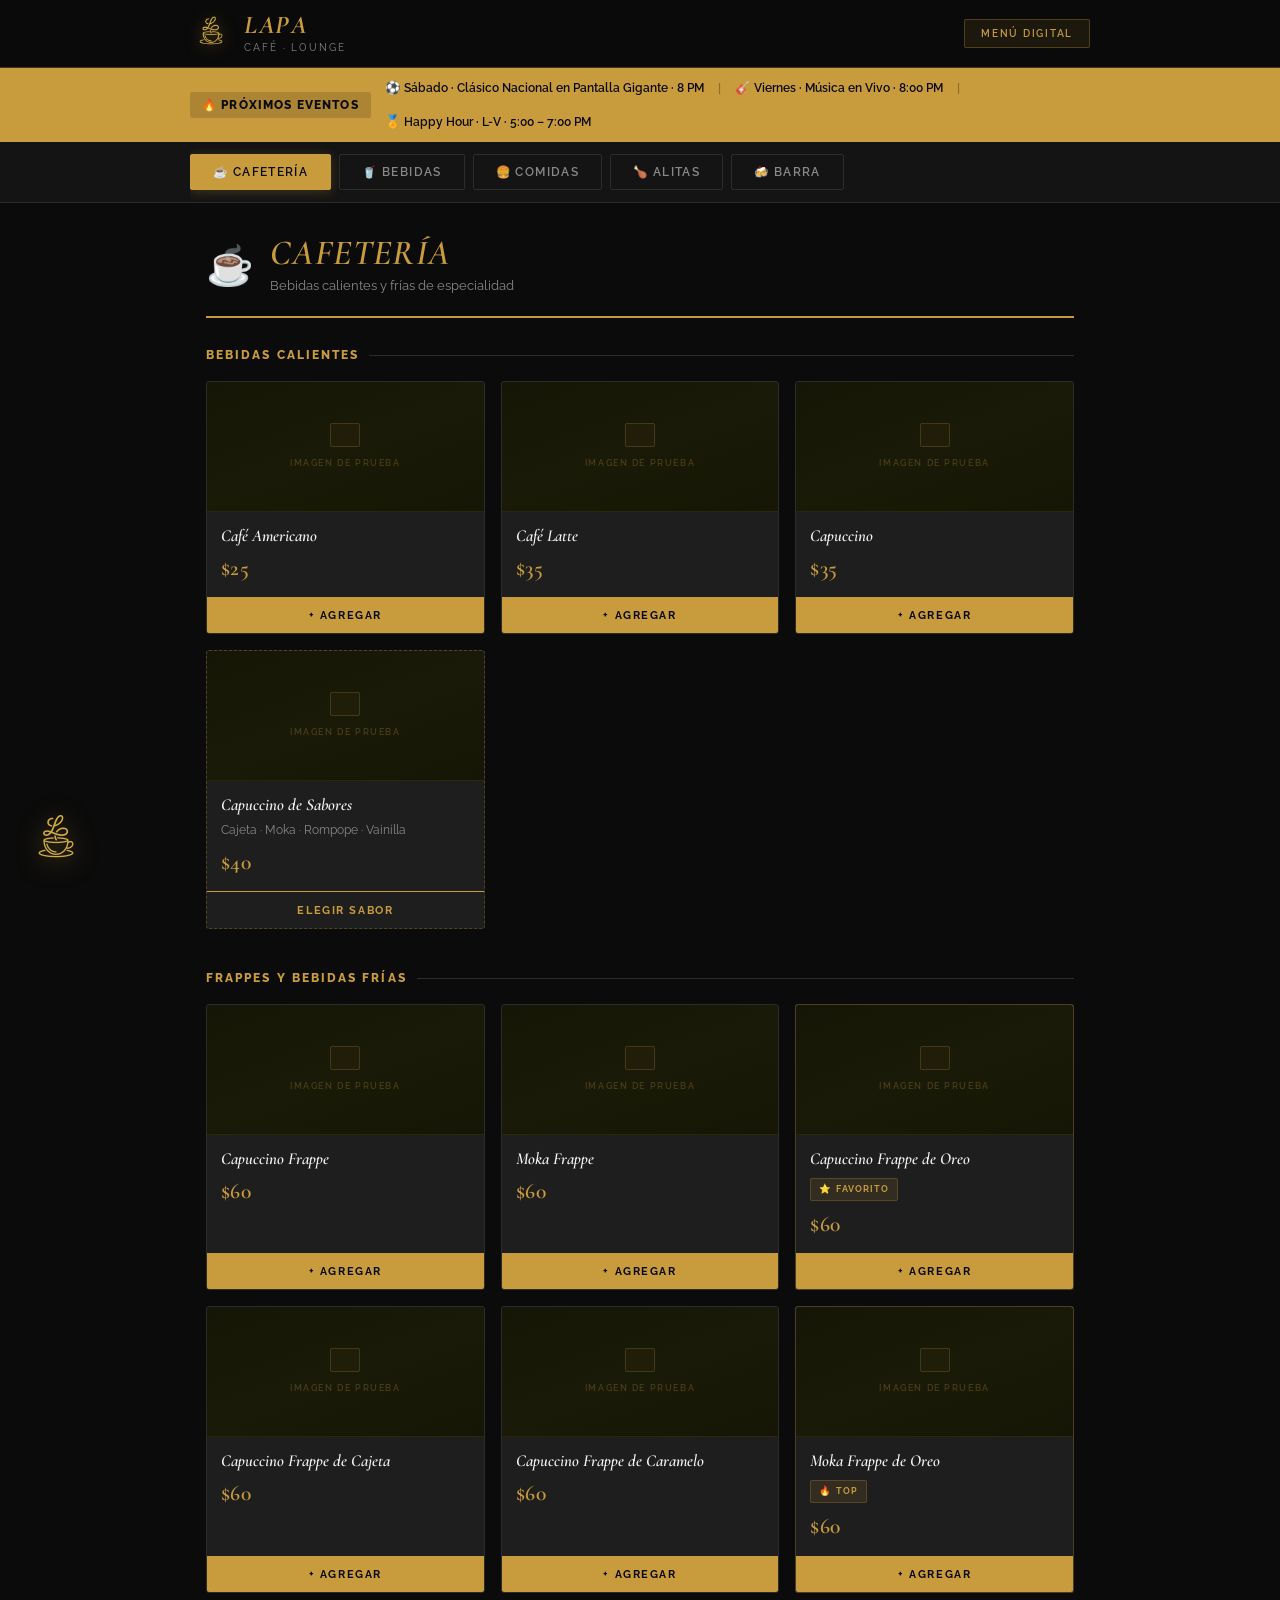
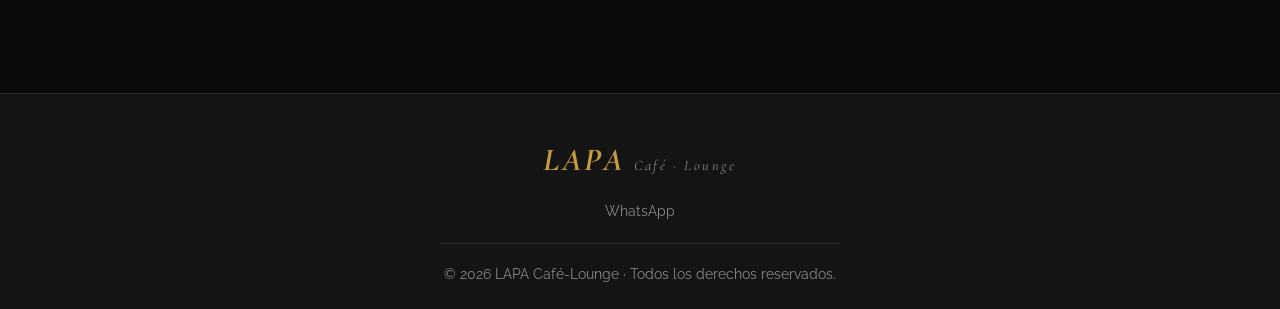
<file: menu.html>
<!DOCTYPE html>
<html lang="es">
<head>
  <meta charset="UTF-8" />
  <meta name="viewport" content="width=device-width, initial-scale=1.0" />
  <title>Menú — LAPA Café-Lounge</title>
  <link rel="stylesheet" href="styles.css" />
  <link rel="stylesheet" href="menu.css" />
</head>
<body>

  <!-- ═══════════════════════════════ HEADER MENÚ ═══ -->
  <header class="menu-header">
    <div class="menu-header-inner">
      <div class="menu-logo">
        <img src="icono-flotante.png" alt="LAPA icon" class="menu-header-icon" />
        <div>
          <span class="mh-brand">LAPA</span>
          <span class="mh-sub">Café · Lounge</span>
        </div>
      </div>
      <div class="menu-header-badge">Menú Digital</div>
    </div>
  </header>

  <!-- ═══════════════════════════════ BANNER EVENTOS ═══ -->
  <div class="menu-eventos-bar">
    <div class="meb-inner">
      <span class="meb-tag">🔥 PRÓXIMOS EVENTOS</span>
      <div class="meb-scroll">
        <span>⚽ Sábado · Clásico Nacional en Pantalla Gigante · 8 PM</span>
        <span class="sep">|</span>
        <span>🎸 Viernes · Música en Vivo · 8:00 PM</span>
        <span class="sep">|</span>
        <span>🏅 Happy Hour · L-V · 5:00 – 7:00 PM</span>
      </div>
    </div>
  </div>

  <!-- ═══════════════════════════════ CATEGORÍAS (pills) ═══ -->
  <div class="cat-bar" id="catBar">
    <div class="cat-inner">
      <button class="cat-pill active" data-cat="cafeteria">☕ Cafetería</button>
      <button class="cat-pill" data-cat="bebidas">🥤 Bebidas</button>
      <button class="cat-pill" data-cat="food">🍔 Comidas</button>
      <button class="cat-pill" data-cat="wings">🍗 Alitas</button>
      <button class="cat-pill" data-cat="bar">🍻 Barra</button>
    </div>
  </div>

  <!-- ═══════════════════════════════ MENÚ PRINCIPAL ═══ -->
  <main class="menu-main">

    <!-- ─────────────────────────── ☕ CAFETERÍA ─────── -->
    <section class="menu-section" data-cat="cafeteria" id="sec-cafeteria">
      <div class="menu-section-header">
        <span class="msh-icon">☕</span>
        <div>
          <h2 class="msh-title">CAFETERÍA</h2>
          <p class="msh-sub">Bebidas calientes y frías de especialidad</p>
        </div>
      </div>

      <h3 class="subsection-title">BEBIDAS CALIENTES</h3>
      <div class="products-grid">
        <div class="product-card" data-cat="cafeteria">
          <div class="pc-icon">☕</div>
          <div class="pc-body">
            <div class="pc-name">Café Americano</div>
            <div class="pc-price">$25</div>
          </div>
          <button class="btn-add" onclick="addToCart('cafe-americano','Café Americano',25)">+ Agregar</button>
        </div>
        <div class="product-card" data-cat="cafeteria">
          <div class="pc-icon">☕</div>
          <div class="pc-body">
            <div class="pc-name">Café Latte</div>
            <div class="pc-price">$35</div>
          </div>
          <button class="btn-add" onclick="addToCart('latte','Café Latte',35)">+ Agregar</button>
        </div>
        <div class="product-card" data-cat="cafeteria">
          <div class="pc-icon">☕</div>
          <div class="pc-body">
            <div class="pc-name">Capuccino</div>
            <div class="pc-price">$35</div>
          </div>
          <button class="btn-add" onclick="addToCart('capuccino','Capuccino',35)">+ Agregar</button>
        </div>
        <div class="product-card product-card--variant" data-cat="cafeteria">
          <div class="pc-icon">☕</div>
          <div class="pc-body">
            <div class="pc-name">Capuccino de Sabores</div>
            <div class="pc-desc">Cajeta · Moka · Rompope · Vainilla</div>
            <div class="pc-price">$40</div>
          </div>
          <button class="btn-add btn-variant" onclick="openVariantModal('cap-sabor','Capuccino de Sabores',40,['Cajeta','Moka','Rompope','Vainilla'])">Elegir sabor</button>
        </div>
      </div>

      <h3 class="subsection-title" style="margin-top:40px">FRAPPES Y BEBIDAS FRÍAS</h3>
      <div class="products-grid">
        <div class="product-card" data-cat="cafeteria">
          <div class="pc-icon">🧋</div>
          <div class="pc-body">
            <div class="pc-name">Capuccino Frappe</div>
            <div class="pc-price">$60</div>
          </div>
          <button class="btn-add" onclick="addToCart('cap-frappe','Capuccino Frappe',60)">+ Agregar</button>
        </div>
        <div class="product-card" data-cat="cafeteria">
          <div class="pc-icon">🧋</div>
          <div class="pc-body">
            <div class="pc-name">Moka Frappe</div>
            <div class="pc-price">$60</div>
          </div>
          <button class="btn-add" onclick="addToCart('moka-f','Moka Frappe',60)">+ Agregar</button>
        </div>
        <div class="product-card product-card--hot" data-cat="cafeteria">
          <div class="pc-icon">🧋</div>
          <div class="pc-body">
            <div class="pc-name">Capuccino Frappe de Oreo</div>
            <div class="pc-badge">⭐ Favorito</div>
            <div class="pc-price">$60</div>
          </div>
          <button class="btn-add" onclick="addToCart('cap-oreo','Capuccino Frappe de Oreo',60)">+ Agregar</button>
        </div>
        <div class="product-card" data-cat="cafeteria">
          <div class="pc-icon">🧋</div>
          <div class="pc-body">
            <div class="pc-name">Capuccino Frappe de Cajeta</div>
            <div class="pc-price">$60</div>
          </div>
          <button class="btn-add" onclick="addToCart('cap-cajeta','Capuccino Frappe de Cajeta',60)">+ Agregar</button>
        </div>
        <div class="product-card" data-cat="cafeteria">
          <div class="pc-icon">🧋</div>
          <div class="pc-body">
            <div class="pc-name">Capuccino Frappe de Caramelo</div>
            <div class="pc-price">$60</div>
          </div>
          <button class="btn-add" onclick="addToCart('cap-caramelo','Capuccino Frappe de Caramelo',60)">+ Agregar</button>
        </div>
        <div class="product-card product-card--hot" data-cat="cafeteria">
          <div class="pc-icon">🧋</div>
          <div class="pc-body">
            <div class="pc-name">Moka Frappe de Oreo</div>
            <div class="pc-badge">🔥 Top</div>
            <div class="pc-price">$60</div>
          </div>
          <button class="btn-add" onclick="addToCart('moka-oreo','Moka Frappe de Oreo',60)">+ Agregar</button>
        </div>
      </div>
    </section>

    <!-- ─────────────────────────── 🥤 BEBIDAS ─────── -->
    <section class="menu-section hidden" data-cat="bebidas" id="sec-bebidas">
      <div class="menu-section-header">
        <span class="msh-icon">🥤</span>
        <div>
          <h2 class="msh-title">BEBIDAS</h2>
          <p class="msh-sub">Cocteles sin alcohol, malteadas, licuados y más</p>
        </div>
      </div>

      <h3 class="subsection-title">COCTELES SIN ALCOHOL</h3>
      <div class="products-grid">
        <div class="product-card" data-cat="bebidas">
          <div class="pc-icon">🥭</div>
          <div class="pc-body">
            <div class="pc-name">Frullati de Mango</div>
            <div class="pc-price">$60</div>
          </div>
          <button class="btn-add" onclick="addToCart('frullati-mango','Frullati de Mango',60)">+ Agregar</button>
        </div>
        <div class="product-card" data-cat="bebidas">
          <div class="pc-icon">🥭</div>
          <div class="pc-body">
            <div class="pc-name">Frullati de Mango con Chamoy</div>
            <div class="pc-price">$60</div>
          </div>
          <button class="btn-add" onclick="addToCart('frullati-mango-ch','Frullati de Mango con Chamoy',60)">+ Agregar</button>
        </div>
        <div class="product-card" data-cat="bebidas">
          <div class="pc-icon">🍓</div>
          <div class="pc-body">
            <div class="pc-name">Frullati de Fresa</div>
            <div class="pc-price">$60</div>
          </div>
          <button class="btn-add" onclick="addToCart('frullati-fresa','Frullati de Fresa',60)">+ Agregar</button>
        </div>
        <div class="product-card" data-cat="bebidas">
          <div class="pc-icon">🍓</div>
          <div class="pc-body">
            <div class="pc-name">Frullati de Fresa con Chamoy</div>
            <div class="pc-price">$60</div>
          </div>
          <button class="btn-add" onclick="addToCart('frullati-fresa-ch','Frullati de Fresa con Chamoy',60)">+ Agregar</button>
        </div>
        <div class="product-card" data-cat="bebidas">
          <div class="pc-icon">🍓</div>
          <div class="pc-body">
            <div class="pc-name">Smoothie de Fresa</div>
            <div class="pc-price">$60</div>
          </div>
          <button class="btn-add" onclick="addToCart('smoothie-fresa','Smoothie de Fresa',60)">+ Agregar</button>
        </div>
        <div class="product-card" data-cat="bebidas">
          <div class="pc-icon">🍍</div>
          <div class="pc-body">
            <div class="pc-name">Smoothie de Piña</div>
            <div class="pc-price">$60</div>
          </div>
          <button class="btn-add" onclick="addToCart('smoothie-pina','Smoothie de Piña',60)">+ Agregar</button>
        </div>
        <div class="product-card" data-cat="bebidas">
          <div class="pc-icon">🍌</div>
          <div class="pc-body">
            <div class="pc-name">Smoothie de Banana</div>
            <div class="pc-price">$60</div>
          </div>
          <button class="btn-add" onclick="addToCart('smoothie-banana','Smoothie de Banana',60)">+ Agregar</button>
        </div>
        <div class="product-card" data-cat="bebidas">
          <div class="pc-icon">🥥</div>
          <div class="pc-body">
            <div class="pc-name">Virgin Piña Colada</div>
            <div class="pc-price">$60</div>
          </div>
          <button class="btn-add" onclick="addToCart('virgin-pina','Virgin Piña Colada',60)">+ Agregar</button>
        </div>
      </div>

      <h3 class="subsection-title" style="margin-top:40px">MALTEADAS</h3>
      <div class="products-grid">
        <div class="product-card" data-cat="bebidas">
          <div class="pc-icon">🍦</div>
          <div class="pc-body">
            <div class="pc-name">Malteada de Fresa</div>
            <div class="pc-price">$65</div>
          </div>
          <button class="btn-add" onclick="addToCart('malt-fresa','Malteada de Fresa',65)">+ Agregar</button>
        </div>
        <div class="product-card" data-cat="bebidas">
          <div class="pc-icon">🍦</div>
          <div class="pc-body">
            <div class="pc-name">Malteada de Oreo</div>
            <div class="pc-price">$65</div>
          </div>
          <button class="btn-add" onclick="addToCart('malt-oreo','Malteada de Oreo',65)">+ Agregar</button>
        </div>
        <div class="product-card" data-cat="bebidas">
          <div class="pc-icon">🍦</div>
          <div class="pc-body">
            <div class="pc-name">Malteada de Cajeta</div>
            <div class="pc-price">$65</div>
          </div>
          <button class="btn-add" onclick="addToCart('malt-cajeta','Malteada de Cajeta',65)">+ Agregar</button>
        </div>
        <div class="product-card" data-cat="bebidas">
          <div class="pc-icon">🍦</div>
          <div class="pc-body">
            <div class="pc-name">Malteada de Vainilla</div>
            <div class="pc-price">$65</div>
          </div>
          <button class="btn-add" onclick="addToCart('malt-vainilla','Malteada de Vainilla',65)">+ Agregar</button>
        </div>
      </div>

      <h3 class="subsection-title" style="margin-top:40px">LICUADOS</h3>
      <div class="products-grid">
        <div class="product-card" data-cat="bebidas">
          <div class="pc-icon">🥛</div>
          <div class="pc-body">
            <div class="pc-name">Licuado de Banana</div>
            <div class="pc-price">$45</div>
          </div>
          <button class="btn-add" onclick="addToCart('lic-banana','Licuado de Banana',45)">+ Agregar</button>
        </div>
        <div class="product-card" data-cat="bebidas">
          <div class="pc-icon">🥛</div>
          <div class="pc-body">
            <div class="pc-name">Licuado de Chocolate</div>
            <div class="pc-price">$45</div>
          </div>
          <button class="btn-add" onclick="addToCart('lic-choco','Licuado de Chocolate',45)">+ Agregar</button>
        </div>
        <div class="product-card" data-cat="bebidas">
          <div class="pc-icon">🥛</div>
          <div class="pc-body">
            <div class="pc-name">Licuado de Fresa</div>
            <div class="pc-price">$45</div>
          </div>
          <button class="btn-add" onclick="addToCart('lic-fresa','Licuado de Fresa',45)">+ Agregar</button>
        </div>
        <div class="product-card" data-cat="bebidas">
          <div class="pc-icon">🥛</div>
          <div class="pc-body">
            <div class="pc-name">Licuado de Piña</div>
            <div class="pc-price">$45</div>
          </div>
          <button class="btn-add" onclick="addToCart('lic-pina','Licuado de Piña',45)">+ Agregar</button>
        </div>
      </div>

      <h3 class="subsection-title" style="margin-top:40px">SODAS</h3>
      <div class="products-grid">
        <div class="product-card" data-cat="bebidas">
          <div class="pc-icon">🫧</div>
          <div class="pc-body">
            <div class="pc-name">Soda de Fresa</div>
            <div class="pc-price">$20</div>
          </div>
          <button class="btn-add" onclick="addToCart('soda-fresa','Soda de Fresa',20)">+ Agregar</button>
        </div>
        <div class="product-card" data-cat="bebidas">
          <div class="pc-icon">🫧</div>
          <div class="pc-body">
            <div class="pc-name">Soda de Cerezas</div>
            <div class="pc-price">$20</div>
          </div>
          <button class="btn-add" onclick="addToCart('soda-cerezas','Soda de Cerezas',20)">+ Agregar</button>
        </div>
      </div>

      <h3 class="subsection-title" style="margin-top:40px">AGUAS FRESCAS</h3>
      <div class="products-grid">
        <div class="product-card" data-cat="bebidas">
          <div class="pc-icon">🍊</div>
          <div class="pc-body">
            <div class="pc-name">Naranjada</div>
            <div class="pc-price">$30</div>
          </div>
          <button class="btn-add" onclick="addToCart('naranjada','Naranjada',30)">+ Agregar</button>
        </div>
        <div class="product-card" data-cat="bebidas">
          <div class="pc-icon">🍋</div>
          <div class="pc-body">
            <div class="pc-name">Limonada</div>
            <div class="pc-price">$30</div>
          </div>
          <button class="btn-add" onclick="addToCart('limonada','Limonada',30)">+ Agregar</button>
        </div>
        <div class="product-card" data-cat="bebidas">
          <div class="pc-icon">🍊</div>
          <div class="pc-body">
            <div class="pc-name">Naranjada Mineral</div>
            <div class="pc-price">$35</div>
          </div>
          <button class="btn-add" onclick="addToCart('naranjada-m','Naranjada Mineral',35)">+ Agregar</button>
        </div>
        <div class="product-card" data-cat="bebidas">
          <div class="pc-icon">🍋</div>
          <div class="pc-body">
            <div class="pc-name">Limonada Mineral</div>
            <div class="pc-price">$35</div>
          </div>
          <button class="btn-add" onclick="addToCart('limonada-m','Limonada Mineral',35)">+ Agregar</button>
        </div>
        <div class="product-card" data-cat="bebidas">
          <div class="pc-icon">🫙</div>
          <div class="pc-body">
            <div class="pc-name">Jarra Naranjada / Limonada 1 Lt.</div>
            <div class="pc-price">$60</div>
          </div>
          <button class="btn-add" onclick="addToCart('jarra-1lt','Jarra Naranjada / Limonada 1 Lt.',60)">+ Agregar</button>
        </div>
        <div class="product-card" data-cat="bebidas">
          <div class="pc-icon">🫙</div>
          <div class="pc-body">
            <div class="pc-name">Jarra Naranjada / Limonada 2 Lt.</div>
            <div class="pc-price">$80</div>
          </div>
          <button class="btn-add" onclick="addToCart('jarra-2lt','Jarra Naranjada / Limonada 2 Lt.',80)">+ Agregar</button>
        </div>
      </div>

      <h3 class="subsection-title" style="margin-top:40px">OTROS</h3>
      <div class="products-grid">
        <div class="product-card" data-cat="bebidas">
          <div class="pc-icon">🥤</div>
          <div class="pc-body">
            <div class="pc-name">Refresco</div>
            <div class="pc-price">$35</div>
          </div>
          <button class="btn-add" onclick="addToCart('refresco','Refresco',35)">+ Agregar</button>
        </div>
        <div class="product-card" data-cat="bebidas">
          <div class="pc-icon">💧</div>
          <div class="pc-body">
            <div class="pc-name">Agua Mineral</div>
            <div class="pc-price">$25</div>
          </div>
          <button class="btn-add" onclick="addToCart('agua-mineral','Agua Mineral',25)">+ Agregar</button>
        </div>
        <div class="product-card" data-cat="bebidas">
          <div class="pc-icon">💧</div>
          <div class="pc-body">
            <div class="pc-name">Agua Embotellada</div>
            <div class="pc-price">$15</div>
          </div>
          <button class="btn-add" onclick="addToCart('agua-bot','Agua Embotellada',15)">+ Agregar</button>
        </div>
      </div>
    </section>

    <!-- ─────────────────────────── 🍔 COMIDAS ─────── -->
    <section class="menu-section hidden" data-cat="food" id="sec-food">
      <div class="menu-section-header">
        <span class="msh-icon">🍔</span>
        <div>
          <h2 class="msh-title">COMIDAS</h2>
          <p class="msh-sub">Hamburguesas, cortes, sándwiches y más</p>
        </div>
      </div>

      <h3 class="subsection-title">HAMBURGUESAS</h3>
      <div class="products-grid">
        <div class="product-card" data-cat="food">
          <img class="pc-img" src="Ftos-Menu/Hamburguesa-Artesanal.png" alt="Hamburguesa Artesanal" loading="lazy" />
          <div class="pc-body">
            <div class="pc-name">Hamburguesa Artesanal</div>
            <div class="pc-desc">Quesos, vegetales, carne, tocino, jamón de pierna, cebollitas caramelizadas y papas a la francesa</div>
            <div class="pc-price">$100</div>
          </div>
          <button class="btn-add" onclick="addToCart('h-artesanal','Hamburguesa Artesanal',100)">+ Agregar</button>
        </div>
        <div class="product-card product-card--hot" data-cat="food">
          <img class="pc-img" src="Ftos-Menu/Hamburguesa-LAPA.png" alt="Hamburguesa LAPA" loading="lazy" />
          <div class="pc-body">
            <div class="pc-name">Hamburguesa LAPA</div>
            <div class="pc-badge">⭐ La más pedida</div>
            <div class="pc-desc">Quesos, vegetales, carne, tocino, jamón de pierna, pechuga de pollo, guacamole y papas a la francesa</div>
            <div class="pc-price">$110</div>
          </div>
          <button class="btn-add" onclick="addToCart('h-lapa','Hamburguesa LAPA',110)">+ Agregar</button>
        </div>
      </div>

      <h3 class="subsection-title" style="margin-top:40px">COMIDAS PRINCIPALES</h3>
      <div class="products-grid">
        <div class="product-card" data-cat="food">
          <img class="pc-img" src="Ftos-Menu/Arrachera%20Steak.png" alt="Arrachera Steak" loading="lazy" />
          <div class="pc-body">
            <div class="pc-name">Arrachera Steak</div>
            <div class="pc-desc">Tierno filete de arrachera marinada, acompañado de papas a la francesa, cebollitas, guacamole, salsa de chile de árbol y totopos</div>
            <div class="pc-price">$160</div>
          </div>
          <button class="btn-add" onclick="addToCart('arrachera-s','Arrachera Steak',160)">+ Agregar</button>
        </div>
        <div class="product-card" data-cat="food">
          <img class="pc-img" src="Ftos-Menu/Pechuga%20a%20la%20Plancha.png" alt="Pechuga a la Plancha" loading="lazy" />
          <div class="pc-body">
            <div class="pc-name">Pechuga a la Plancha</div>
            <div class="pc-desc">Rica pechuga de pollo acompañada de vegetales, guacamole y papas a la francesa</div>
            <div class="pc-price">$160</div>
          </div>
          <button class="btn-add" onclick="addToCart('pechuga-p','Pechuga a la Plancha',160)">+ Agregar</button>
        </div>
        <div class="product-card product-card--hot" data-cat="food">
          <img class="pc-img" src="Ftos-Menu/Plat%C3%B3n-LAPA.png" alt="Platón LAPA" loading="lazy" />
          <div class="pc-body">
            <div class="pc-name">Platón LAPA</div>
            <div class="pc-badge">🏆 Estrella de la casa</div>
            <div class="pc-desc">Carne de arrachera, pechuga a la plancha, chistorra, 5 piezas de alitas, guacamole, totopos y sincronizadas. Con salsa de chile de árbol</div>
            <div class="pc-price">$500</div>
          </div>
          <button class="btn-add" onclick="addToCart('platon-lapa','Platón LAPA',500)">+ Agregar</button>
        </div>
      </div>

      <h3 class="subsection-title" style="margin-top:40px">SÁNDWICHES</h3>
      <div class="products-grid">
        <div class="product-card" data-cat="food">
          <img class="pc-img" src="Ftos-Menu/Artesano.png" alt="Sándwich Artesano" loading="lazy" />
          <div class="pc-body">
            <div class="pc-name">Sándwich Artesano</div>
            <div class="pc-price">$60</div>
          </div>
          <button class="btn-add" onclick="addToCart('s-artesano','Sándwich Artesano',60)">+ Agregar</button>
        </div>
        <div class="product-card" data-cat="food">
          <img class="pc-img" src="Ftos-Menu/Club-S%C3%A1ndwich.png" alt="Club Sándwich" loading="lazy" />
          <div class="pc-body">
            <div class="pc-name">Club Sándwich</div>
            <div class="pc-desc">Acompañado de papas a la francesa</div>
            <div class="pc-price">$90</div>
          </div>
          <button class="btn-add" onclick="addToCart('s-club','Club Sándwich',90)">+ Agregar</button>
        </div>
      </div>

      <h3 class="subsection-title" style="margin-top:40px">MOLLETES</h3>
      <div class="products-grid">
        <div class="product-card" data-cat="food">
          <img class="pc-img" src="Ftos-Menu/Molletes-de-Jam%C3%B3n.png" alt="Molletes de Jamón" loading="lazy" />
          <div class="pc-body">
            <div class="pc-name">Molletes de Jamón</div>
            <div class="pc-desc">Con aderezo chimichurri, frijoles, queso gouda, jamón de pierna, tocino, aguacate y pico de gallo</div>
            <div class="pc-price">$80</div>
          </div>
          <button class="btn-add" onclick="addToCart('molletes','Molletes de Jamón',80)">+ Agregar</button>
        </div>
      </div>

      <h3 class="subsection-title" style="margin-top:40px">BAGUETTE</h3>
      <div class="products-grid">
        <div class="product-card" data-cat="food">
          <img class="pc-img" src="Ftos-Menu/Baguette-Mexicano.png" alt="Baguette Mexicano" loading="lazy" />
          <div class="pc-body">
            <div class="pc-name">Baguette Mexicano</div>
            <div class="pc-desc">Frijoles, queso gouda, queso americano y vegetales</div>
            <div class="pc-price">$95</div>
          </div>
          <button class="btn-add" onclick="addToCart('baguette','Baguette Mexicano',95)">+ Agregar</button>
        </div>
      </div>

      <h3 class="subsection-title" style="margin-top:40px">ESPECIALES</h3>
      <div class="products-grid">
        <div class="product-card" data-cat="food">
          <img class="pc-img" src="Ftos-Menu/Sincronizada%20Especial.png" alt="Sincronizada Especial" loading="lazy" />
          <div class="pc-body">
            <div class="pc-name">Sincronizada Especial</div>
            <div class="pc-desc">Tortilla de harina giga con aderezo, queso gouda, vegetales, guacamole, jamón y tocino</div>
            <div class="pc-price">$80</div>
          </div>
          <button class="btn-add" onclick="addToCart('sincro','Sincronizada Especial',80)">+ Agregar</button>
        </div>
        <div class="product-card product-card--variant" data-cat="food">
          <img class="pc-img" src="Ftos-Menu/Nachos%20%28Regular%29.png" alt="Nachos" loading="lazy" />
          <div class="pc-body">
            <div class="pc-name">Nachos</div>
            <div class="pc-desc">Totopos con frijoles refritos, queso cheddar, crema, pico de gallo y jalapeño</div>
          </div>
          <button class="btn-add btn-variant" onclick="openVariantModal('nachos','Nachos',0,[{label:'Regular',price:80},{label:'Con Pechuga de Pollo',price:90},{label:'Con Arrachera',price:100}])">Elegir</button>
        </div>
        <div class="product-card product-card--variant" data-cat="food">
          <img class="pc-img" src="Ftos-Menu/Burritos%20de%20Arrachera.png" alt="Burritos" loading="lazy" />
          <div class="pc-body">
            <div class="pc-name">Burritos</div>
            <div class="pc-desc">Tortilla de harina rellena con queso gouda, vegetales y aderezo</div>
          </div>
          <button class="btn-add btn-variant" onclick="openVariantModal('burrito','Burrito',0,[{label:'Pechuga a la Plancha',price:110},{label:'Arrachera',price:110}])">Elegir</button>
        </div>
      </div>
    </section>

    <!-- ─────────────────────────── 🍗 ALITAS ─────── -->
    <section class="menu-section hidden" data-cat="wings" id="sec-wings">
      <div class="menu-section-header">
        <span class="msh-icon">🍗</span>
        <div>
          <h2 class="msh-title">ALITAS & BONELESS</h2>
          <p class="msh-sub">Elige tu tamaño, tu salsa y tus extras</p>
        </div>
      </div>

      <div class="sauce-selector">
        <p class="sauce-label">🌶️ Elige tu salsa favorita:</p>
        <div class="sauce-grid">
          <div class="sauce-group">
            <div class="sauce-group-title">🔥 Picantes</div>
            <label class="sauce-pill"><input type="radio" name="sauce" value="Queso Habanero" checked> Queso Habanero</label>
            <label class="sauce-pill"><input type="radio" name="sauce" value="Kiwi Habanero"> Kiwi Habanero</label>
            <label class="sauce-pill"><input type="radio" name="sauce" value="Búfalo"> Búfalo</label>
            <label class="sauce-pill"><input type="radio" name="sauce" value="Mostaza Hot"> Mostaza Hot</label>
            <label class="sauce-pill"><input type="radio" name="sauce" value="Mango Habanero"> Mango Habanero</label>
            <label class="sauce-pill"><input type="radio" name="sauce" value="Explosivas"> Explosivas</label>
          </div>
          <div class="sauce-group">
            <div class="sauce-group-title">🍯 Dulces</div>
            <label class="sauce-pill"><input type="radio" name="sauce" value="BBQ"> BBQ</label>
            <label class="sauce-pill"><input type="radio" name="sauce" value="Miel Mostaza"> Miel Mostaza</label>
          </div>
        </div>
      </div>

      <div class="products-grid" style="margin-top:24px">
        <div class="product-card product-card--wings" data-cat="wings">
          <div class="pc-icon">🍗</div>
          <div class="pc-body">
            <div class="pc-name">Alitas — 5 piezas</div>
            <div class="pc-price">$110</div>
          </div>
          <button class="btn-add" onclick="addWingsToCart('wings-5','Alitas 5 pzas',110)">+ Agregar</button>
        </div>
        <div class="product-card product-card--wings product-card--hot" data-cat="wings">
          <div class="pc-icon">🍗</div>
          <div class="pc-body">
            <div class="pc-name">Alitas — 10 piezas</div>
            <div class="pc-badge">💥 Mejor valor</div>
            <div class="pc-price">$220</div>
          </div>
          <button class="btn-add" onclick="addWingsToCart('wings-10','Alitas 10 pzas',220)">+ Agregar</button>
        </div>
        <div class="product-card product-card--wings" data-cat="wings">
          <div class="pc-icon">🍗</div>
          <div class="pc-body">
            <div class="pc-name">Boneless</div>
            <div class="pc-price">$100</div>
          </div>
          <button class="btn-add" onclick="addWingsToCart('boneless','Boneless',100)">+ Agregar</button>
        </div>
      </div>

      <h3 class="subsection-title" style="margin-top:40px">PAPAS & EXTRAS</h3>
      <div class="products-grid">
        <div class="product-card" data-cat="wings">
          <div class="pc-icon">🍟</div>
          <div class="pc-body">
            <div class="pc-name">Papas a la Francesa</div>
            <div class="pc-price">$80</div>
          </div>
          <button class="btn-add" onclick="addToCart('papas-f','Papas a la Francesa',80)">+ Agregar</button>
        </div>
        <div class="product-card" data-cat="wings">
          <div class="pc-icon">🍟</div>
          <div class="pc-body">
            <div class="pc-name">Papas con Queso</div>
            <div class="pc-price">$80</div>
          </div>
          <button class="btn-add" onclick="addToCart('papas-q','Papas con Queso',80)">+ Agregar</button>
        </div>
        <div class="product-card" data-cat="wings">
          <div class="pc-icon">🍟</div>
          <div class="pc-body">
            <div class="pc-name">Papas Gajo</div>
            <div class="pc-price">$80</div>
          </div>
          <button class="btn-add" onclick="addToCart('papas-g','Papas Gajo',80)">+ Agregar</button>
        </div>
        <div class="product-card" data-cat="wings">
          <div class="pc-icon">🧀</div>
          <div class="pc-body">
            <div class="pc-name">Dedos de Queso</div>
            <div class="pc-price">$80</div>
          </div>
          <button class="btn-add" onclick="addToCart('dedos-queso','Dedos de Queso',80)">+ Agregar</button>
        </div>
      </div>
    </section>

    <!-- ─────────────────────────── 🍻 BARRA ─────── -->
    <section class="menu-section hidden" data-cat="bar" id="sec-bar">
      <div class="menu-section-header">
        <span class="msh-icon">🍻</span>
        <div>
          <h2 class="msh-title">BARRA</h2>
          <p class="msh-sub">Cocteles, cervezas y vinos</p>
        </div>
      </div>

      <h3 class="subsection-title">CÓCTELES</h3>
      <div class="products-grid">
        <div class="product-card" data-cat="bar">
          <div class="pc-icon">🍹</div>
          <div class="pc-body"><div class="pc-name">Margarita Frozen</div><div class="pc-price">$60</div></div>
          <button class="btn-add" onclick="addToCart('marg-frozen','Margarita Frozen',60)">+ Agregar</button>
        </div>
        <div class="product-card" data-cat="bar">
          <div class="pc-icon">🍓</div>
          <div class="pc-body"><div class="pc-name">Margarita de Fresa Frozen</div><div class="pc-price">$60</div></div>
          <button class="btn-add" onclick="addToCart('marg-fresa','Margarita de Fresa Frozen',60)">+ Agregar</button>
        </div>
        <div class="product-card" data-cat="bar">
          <div class="pc-icon">🍹</div>
          <div class="pc-body"><div class="pc-name">Tequila Sunrise</div><div class="pc-price">$60</div></div>
          <button class="btn-add" onclick="addToCart('tequila-sunrise','Tequila Sunrise',60)">+ Agregar</button>
        </div>
        <div class="product-card" data-cat="bar">
          <div class="pc-icon">🥃</div>
          <div class="pc-body"><div class="pc-name">Charro Negro</div><div class="pc-price">$60</div></div>
          <button class="btn-add" onclick="addToCart('charro-negro','Charro Negro',60)">+ Agregar</button>
        </div>
        <div class="product-card" data-cat="bar">
          <div class="pc-icon">🍹</div>
          <div class="pc-body"><div class="pc-name">Paloma</div><div class="pc-price">$60</div></div>
          <button class="btn-add" onclick="addToCart('paloma','Paloma',60)">+ Agregar</button>
        </div>
        <div class="product-card" data-cat="bar">
          <div class="pc-icon">🧊</div>
          <div class="pc-body"><div class="pc-name">Vodka Tonic</div><div class="pc-price">$60</div></div>
          <button class="btn-add" onclick="addToCart('vodka-tonic','Vodka Tonic',60)">+ Agregar</button>
        </div>
        <div class="product-card" data-cat="bar">
          <div class="pc-icon">🧊</div>
          <div class="pc-body"><div class="pc-name">Gin Tonic</div><div class="pc-price">$60</div></div>
          <button class="btn-add" onclick="addToCart('gin-tonic','Gin Tonic',60)">+ Agregar</button>
        </div>
        <div class="product-card" data-cat="bar">
          <div class="pc-icon">🍹</div>
          <div class="pc-body"><div class="pc-name">Mojito</div><div class="pc-price">$60</div></div>
          <button class="btn-add" onclick="addToCart('mojito','Mojito',60)">+ Agregar</button>
        </div>
        <div class="product-card" data-cat="bar">
          <div class="pc-icon">🥥</div>
          <div class="pc-body"><div class="pc-name">Piña Colada</div><div class="pc-price">$60</div></div>
          <button class="btn-add" onclick="addToCart('pina-colada','Piña Colada',60)">+ Agregar</button>
        </div>
        <div class="product-card" data-cat="bar">
          <div class="pc-icon">🍹</div>
          <div class="pc-body"><div class="pc-name">Daiquiri</div><div class="pc-price">$60</div></div>
          <button class="btn-add" onclick="addToCart('daiquiri','Daiquiri',60)">+ Agregar</button>
        </div>
        <div class="product-card" data-cat="bar">
          <div class="pc-icon">🍹</div>
          <div class="pc-body"><div class="pc-name">Sex on the Beach</div><div class="pc-price">$60</div></div>
          <button class="btn-add" onclick="addToCart('sex-beach','Sex on the Beach',60)">+ Agregar</button>
        </div>
        <div class="product-card" data-cat="bar">
          <div class="pc-icon">🍹</div>
          <div class="pc-body"><div class="pc-name">Bacacho</div><div class="pc-price">$60</div></div>
          <button class="btn-add" onclick="addToCart('bacacho','Bacacho',60)">+ Agregar</button>
        </div>
        <div class="product-card" data-cat="bar">
          <div class="pc-icon">🍹</div>
          <div class="pc-body"><div class="pc-name">Sangría Preparada</div><div class="pc-price">$60</div></div>
          <button class="btn-add" onclick="addToCart('sangria','Sangría Preparada',60)">+ Agregar</button>
        </div>
        <div class="product-card" data-cat="bar">
          <div class="pc-icon">🌸</div>
          <div class="pc-body"><div class="pc-name">Pantera Rosa</div><div class="pc-price">$60</div></div>
          <button class="btn-add" onclick="addToCart('pantera-rosa','Pantera Rosa',60)">+ Agregar</button>
        </div>
        <div class="product-card product-card--hot" data-cat="bar">
          <div class="pc-icon">🥭</div>
          <div class="pc-body">
            <div class="pc-name">Mangoneada</div>
            <div class="pc-badge">🔥 Especial</div>
            <div class="pc-price">$65</div>
          </div>
          <button class="btn-add" onclick="addToCart('mangoneada','Mangoneada',65)">+ Agregar</button>
        </div>
        <div class="product-card product-card--hot" data-cat="bar">
          <div class="pc-icon">✨</div>
          <div class="pc-body">
            <div class="pc-name">Perla Negra</div>
            <div class="pc-badge">⭐ Signature</div>
            <div class="pc-price">$80</div>
          </div>
          <button class="btn-add" onclick="addToCart('perla-negra','Perla Negra',80)">+ Agregar</button>
        </div>
      </div>

      <h3 class="subsection-title" style="margin-top:40px">LICORES & VINOS</h3>
      <div class="products-grid">
        <div class="product-card" data-cat="bar">
          <div class="pc-icon">🥃</div>
          <div class="pc-body"><div class="pc-name">Disorono</div><div class="pc-price">$45</div></div>
          <button class="btn-add" onclick="addToCart('disorono','Disorono',45)">+ Agregar</button>
        </div>
        <div class="product-card" data-cat="bar">
          <div class="pc-icon">🥃</div>
          <div class="pc-body"><div class="pc-name">Alfonso XIII</div><div class="pc-price">$75</div></div>
          <button class="btn-add" onclick="addToCart('alfonso','Alfonso XIII',75)">+ Agregar</button>
        </div>
        <div class="product-card" data-cat="bar">
          <div class="pc-icon">☕</div>
          <div class="pc-body"><div class="pc-name">Carajillo</div><div class="pc-price">$75</div></div>
          <button class="btn-add" onclick="addToCart('carajillo','Carajillo',75)">+ Agregar</button>
        </div>
        <div class="product-card" data-cat="bar">
          <div class="pc-icon">🍫</div>
          <div class="pc-body"><div class="pc-name">Baileys</div><div class="pc-price">$75</div></div>
          <button class="btn-add" onclick="addToCart('baileys','Baileys',75)">+ Agregar</button>
        </div>
        <div class="product-card" data-cat="bar">
          <div class="pc-icon">🍷</div>
          <div class="pc-body"><div class="pc-name">Copa de Vino Tinto Clericot</div><div class="pc-price">$75</div></div>
          <button class="btn-add" onclick="addToCart('vino-copa','Copa de Vino Tinto Clericot',75)">+ Agregar</button>
        </div>
        <div class="product-card" data-cat="bar">
          <div class="pc-icon">🫙</div>
          <div class="pc-body"><div class="pc-name">Vino Clericot — Jarra 1 Lt.</div><div class="pc-price">$130</div></div>
          <button class="btn-add" onclick="addToCart('vino-1lt','Vino Clericot — Jarra 1 Lt.',130)">+ Agregar</button>
        </div>
        <div class="product-card" data-cat="bar">
          <div class="pc-icon">🫙</div>
          <div class="pc-body"><div class="pc-name">Vino Clericot — Jarra 2 Lt.</div><div class="pc-price">$250</div></div>
          <button class="btn-add" onclick="addToCart('vino-2lt','Vino Clericot — Jarra 2 Lt.',250)">+ Agregar</button>
        </div>
      </div>

      <h3 class="subsection-title" style="margin-top:40px">CERVEZAS</h3>
      <div class="products-grid">
        <div class="product-card" data-cat="bar">
          <div class="pc-icon">🍺</div>
          <div class="pc-body"><div class="pc-name">Media Corona</div><div class="pc-price">$40</div></div>
          <button class="btn-add" onclick="addToCart('media-corona','Media Corona',40)">+ Agregar</button>
        </div>
        <div class="product-card" data-cat="bar">
          <div class="pc-icon">🍺</div>
          <div class="pc-body"><div class="pc-name">Media Victoria</div><div class="pc-price">$40</div></div>
          <button class="btn-add" onclick="addToCart('media-victoria','Media Victoria',40)">+ Agregar</button>
        </div>
        <div class="product-card" data-cat="bar">
          <div class="pc-icon">🍺</div>
          <div class="pc-body"><div class="pc-name">Tarro Chico — Corona / Victoria</div><div class="pc-price">$65</div></div>
          <button class="btn-add" onclick="addToCart('tarro-ch','Tarro Chico — Corona / Victoria',65)">+ Agregar</button>
        </div>
        <div class="product-card" data-cat="bar">
          <div class="pc-icon">🍺</div>
          <div class="pc-body"><div class="pc-name">Tarro Grande — Corona / Victoria</div><div class="pc-price">$100</div></div>
          <button class="btn-add" onclick="addToCart('tarro-g','Tarro Grande — Corona / Victoria',100)">+ Agregar</button>
        </div>
      </div>
    </section>

  </main>

  <!-- ═══════════════════════════════ FOOTER ═══ -->
  <footer>
    <div class="footer-logo">LAPA <span style="font-size:.9rem;font-weight:400;color:var(--text-muted)">Café · Lounge</span></div>
    <div class="footer-links">
      <a href="https://wa.me/529611082896" target="_blank">WhatsApp</a>
    </div>
    <div class="divider"></div>
    <p>© 2026 LAPA Café-Lounge · Todos los derechos reservados.</p>
  </footer>

  <!-- ═══════════════════════════════ FAB CARRITO ═══ -->
  <button class="fab-cart" id="fabCart" style="display:none" aria-label="Ver carrito">
    <svg width="24" height="24" viewBox="0 0 24 24" fill="none" stroke="currentColor" stroke-width="2.2">
      <circle cx="9" cy="21" r="1"/><circle cx="20" cy="21" r="1"/>
      <path d="M1 1h4l2.68 13.39a2 2 0 001.98 1.61h9.72a2 2 0 001.99-1.81l1.54-9.19H6"/>
    </svg>
    <span class="fab-badge" id="fabBadge">0</span>
  </button>

  <!-- ═══════════════════════════════ MODAL VARIANTE ═══ -->
  <div class="modal-overlay" id="variantOverlay">
    <div class="modal variant-modal" id="variantModal">
      <button class="modal-close" onclick="closeVariantModal()">✕</button>
      <h3 class="modal-title" id="variantTitle">Elige tu opción</h3>
      <div class="variant-options" id="variantOptions"></div>
      <div class="modal-qty-row">
        <span class="qty-label">Cantidad:</span>
        <div class="qty-ctrl">
          <button onclick="changeVariantQty(-1)">−</button>
          <span id="variantQty">1</span>
          <button onclick="changeVariantQty(1)">+</button>
        </div>
        <span class="qty-subtotal" id="variantSubtotal">$0</span>
      </div>
      <button class="btn btn-gold" style="width:100%;justify-content:center" onclick="confirmVariant()">
        Agregar al carrito
      </button>
    </div>
  </div>

  <!-- ═══════════════════════════════ MODAL CARRITO ═══ -->
  <div class="modal-overlay" id="cartOverlay">
    <div class="modal cart-modal" id="cartModal">
      <div class="cart-header">
        <div class="cart-header-left">
          <img src="icono-flotante.png" alt="LAPA" style="width:32px;height:32px;object-fit:contain" />
          <h2>Tu Pedido</h2>
        </div>
        <button class="modal-close" onclick="closeCartModal()">✕</button>
      </div>

      <!-- Lista de items -->
      <div class="cart-items" id="cartItems"></div>
      <div class="cart-empty" id="cartEmpty">
        <span style="font-size:2.5rem">🛒</span>
        <p>Tu carrito está vacío</p>
      </div>

      <!-- Separador -->
      <div class="cart-divider"></div>

      <!-- Mesa -->
      <div class="cart-location">
        <p class="cart-location-title">🪑 ¿En qué mesa estás?</p>
        <div class="mesa-input-wrap" id="mesaInputWrap">
          <input type="number" id="mesaNum" min="1" max="50" placeholder="Número de mesa" class="mesa-input" />
        </div>

      </div>

      <!-- Error mesa -->
      <div class="cart-error" id="cartError"></div>

      <!-- Notas -->
      <div class="cart-notes-wrap">
        <label class="cart-notes-label" for="cartNotes">📝 Notas extra (opcional):</label>
        <textarea id="cartNotes" class="cart-notes" placeholder="Ej: sin picante, extra salsa, etc." rows="2"></textarea>
      </div>

      <!-- Total -->
      <div class="cart-total-row">
        <span>Total:</span>
        <span class="cart-total-price" id="cartTotal">$0</span>
      </div>

      <!-- Botón enviar -->
      <button class="btn btn-gold" style="width:100%;justify-content:center;font-size:1rem;padding:16px" id="btnSendWA" onclick="sendToWhatsApp()">
        <svg width="20" height="20" viewBox="0 0 24 24" fill="currentColor"><path d="M17.472 14.382c-.297-.149-1.758-.867-2.03-.967-.273-.099-.471-.148-.67.15-.197.297-.767.966-.94 1.164-.173.199-.347.223-.644.075-.297-.15-1.255-.463-2.39-1.475-.883-.788-1.48-1.761-1.653-2.059-.173-.297-.018-.458.13-.606.134-.133.298-.347.446-.52.149-.174.198-.298.298-.497.099-.198.05-.371-.025-.52-.075-.149-.669-1.612-.916-2.207-.242-.579-.487-.5-.669-.51-.173-.008-.371-.01-.57-.01-.198 0-.52.074-.792.372-.272.297-1.04 1.016-1.04 2.479 0 1.462 1.065 2.875 1.213 3.074.149.198 2.096 3.2 5.077 4.487.709.306 1.262.489 1.694.625.712.227 1.36.195 1.871.118.571-.085 1.758-.719 2.006-1.413.248-.694.248-1.289.173-1.413-.074-.124-.272-.198-.57-.347z"/><path d="M12 0C5.373 0 0 5.373 0 12c0 2.123.553 4.116 1.522 5.853L.057 23.804l6.107-1.603A11.945 11.945 0 0012 24c6.627 0 12-5.373 12-12S18.627 0 12 0zm0 21.818a9.793 9.793 0 01-5.006-1.371l-.358-.214-3.724.977.994-3.634-.233-.374A9.771 9.771 0 012.182 12C2.182 6.57 6.57 2.182 12 2.182S21.818 6.57 21.818 12 17.43 21.818 12 21.818z"/></svg>
        Enviar pedido por WhatsApp
      </button>
    </div>
  </div>

  <!-- Icono flotante -->
  <img src="icono-flotante.png" alt="LAPA" class="floating-icon" id="floatingIcon" title="¡Bienvenido a ,LAPA!" />

  <script src="menu.js"></script>
</body>
</html>
</file>
<file: styles.css>
/* ================================================================
   LAPA Café-Lounge — Estilos Compartidos
   Paleta: Negro profundo + Blanco + Dorado mostaza
================================================================ */

@import url('https://fonts.googleapis.com/css2?family=Cormorant+Garamond:ital,wght@0,300;0,400;0,500;0,600;0,700;1,400;1,500&family=Raleway:wght@300;400;500;600;700;800;900&display=swap');

/* ── Reset y base ── */
*, *::before, *::after { margin: 0; padding: 0; box-sizing: border-box; }

:root {
  --gold:        #C89B3C;
  --gold-light:  #E0B454;
  --gold-dark:   #A07828;
  --black:       #0B0B0B;
  --surface:     #141414;
  --surface2:    #1E1E1E;
  --surface3:    #272727;
  --border:      #2C2C2C;
  --text:        #F2F2F2;
  --text-muted:  #888;
  --red:         #E05252;
  --radius:      4px;
  --radius-lg:   6px;
  --shadow:      0 8px 40px rgba(0,0,0,.7);
  --transition:  .25s cubic-bezier(.4,0,.2,1);
  --font-display: 'Cormorant Garamond', Georgia, serif;
  --font-body:    'Raleway', sans-serif;
}

html { scroll-behavior: smooth; }

body {
  font-family: var(--font-body);
  background: var(--black);
  color: var(--text);
  min-height: 100vh;
  line-height: 1.6;
  -webkit-font-smoothing: antialiased;
}

img { max-width: 100%; display: block; }
a  { text-decoration: none; color: inherit; }
ul { list-style: none; }

/* ── Utilidades ── */
.gold        { color: var(--gold); }
.text-center { text-align: center; }
.text-muted  { color: var(--text-muted); }

.btn {
  display: inline-flex;
  align-items: center;
  gap: 8px;
  padding: 12px 32px;
  border-radius: 2px;
  font-family: var(--font-body);
  font-weight: 600;
  font-size: .82rem;
  cursor: pointer;
  border: none;
  transition: var(--transition);
  letter-spacing: .12em;
  text-transform: uppercase;
  user-select: none;
}

.btn-gold {
  background: var(--gold);
  color: var(--black);
}
.btn-gold:hover {
  background: var(--gold-light);
  transform: translateY(-2px);
  box-shadow: 0 6px 24px rgba(200,155,60,.4);
}

.btn-outline {
  background: transparent;
  color: var(--gold);
  border: 2px solid var(--gold);
}
.btn-outline:hover {
  background: var(--gold);
  color: var(--black);
  transform: translateY(-2px);
}

/* ── Scroll reveal ── */
.reveal {
  opacity: 0;
  transform: translateY(28px);
  transition: opacity .55s ease, transform .55s ease;
}
.reveal.visible {
  opacity: 1;
  transform: translateY(0);
}

/* ── Scrollbar personalizado ── */
::-webkit-scrollbar { width: 6px; }
::-webkit-scrollbar-track { background: var(--surface); }
::-webkit-scrollbar-thumb { background: var(--gold-dark); border-radius: 3px; }

/* ── Icono flotante (mascota) ── */
.floating-icon {
  position: fixed;
  bottom: 28px;
  left: 24px;
  width: 64px;
  height: 64px;
  z-index: 900;
  cursor: pointer;
  filter: drop-shadow(0 4px 12px rgba(200,155,60,.5));
  transition: transform .3s ease;
  animation: float-bob 3s ease-in-out infinite;
}
.floating-icon:hover { transform: scale(1.15); }

@keyframes float-bob {
  0%,100% { transform: translateY(0); }
  50%      { transform: translateY(-8px); }
}

/* ── FOOTER ── */
footer {
  background: var(--surface);
  border-top: 1px solid var(--border);
  padding: 40px 20px 24px;
  text-align: center;
}
footer .footer-logo {
  font-family: var(--font-display);
  font-size: 2rem;
  font-weight: 700;
  font-style: italic;
  color: var(--gold);
  letter-spacing: .08em;
  margin-bottom: 10px;
}
footer p { color: var(--text-muted); font-size: .85rem; }
footer .footer-links {
  display: flex;
  justify-content: center;
  gap: 24px;
  margin: 16px 0;
  flex-wrap: wrap;
}
footer .footer-links a {
  color: var(--text-muted);
  font-size: .85rem;
  transition: color var(--transition);
}
footer .footer-links a:hover { color: var(--gold); }
footer .divider {
  height: 1px;
  background: var(--border);
  margin: 20px auto;
  max-width: 400px;
}
</file>
<file: menu.css>
/* ================================================================
   LAPA — menu.css  (Estilos del menú y carrito)
================================================================ */

/* ── HEADER MENÚ ── */
.menu-header {
  position: sticky;
  top: 0;
  z-index: 900;
  background: rgba(11,11,11,.97);
  backdrop-filter: blur(14px);
  border-bottom: 1px solid rgba(200,155,60,.3);
  padding: 12px 20px;
}
.menu-header-inner {
  max-width: 900px;
  margin: 0 auto;
  display: flex;
  align-items: center;
  justify-content: space-between;
}
.menu-logo {
  display: flex;
  align-items: center;
  gap: 12px;
}
.menu-header-icon {
  width: 42px;
  height: 42px;
  object-fit: contain;
  filter: drop-shadow(0 2px 8px rgba(200,155,60,.5));
}
.mh-brand {
  display: block;
  font-family: var(--font-display);
  font-size: 1.6rem;
  font-weight: 700;
  font-style: italic;
  color: var(--gold);
  letter-spacing: .06em;
  line-height: 1;
}
.comma-gold { color: var(--gold-light); }
.mh-sub {
  display: block;
  font-size: .6rem;
  font-weight: 400;
  color: var(--text-muted);
  letter-spacing: .2em;
  text-transform: uppercase;
  margin-top: 2px;
}
.menu-header-badge {
  background: rgba(200,155,60,.1);
  border: 1px solid rgba(200,155,60,.3);
  color: var(--gold);
  font-size: .6rem;
  font-weight: 600;
  letter-spacing: .18em;
  text-transform: uppercase;
  padding: 6px 16px;
  border-radius: 2px;
}

/* ── BANNER EVENTOS BAR ── */
.menu-eventos-bar {
  background: var(--gold);
  padding: 10px 16px;
  overflow: hidden;
}
.meb-inner {
  max-width: 900px;
  margin: 0 auto;
  display: flex;
  align-items: center;
  gap: 14px;
}
.meb-tag {
  flex-shrink: 0;
  font-size: .72rem;
  font-weight: 800;
  letter-spacing: .1em;
  color: var(--black);
  background: rgba(0,0,0,.14);
  padding: 4px 12px;
  border-radius: 2px;
  white-space: nowrap;
}
.meb-scroll {
  display: flex;
  gap: 14px;
  font-size: .78rem;
  font-weight: 600;
  color: var(--black);
  flex-wrap: wrap;
}
.meb-scroll .sep { color: rgba(0,0,0,.3); }

/* ── CATEGORIAS PILLS ── */
.cat-bar {
  position: sticky;
  top: 67px;
  z-index: 800;
  background: var(--surface);
  border-bottom: 1px solid var(--border);
  padding: 0 16px;
}
.cat-inner {
  max-width: 900px;
  margin: 0 auto;
  display: flex;
  gap: 8px;
  padding: 12px 0;
  overflow-x: auto;
  scrollbar-width: none;
}
.cat-inner::-webkit-scrollbar { display: none; }
.cat-pill {
  flex-shrink: 0;
  background: transparent;
  border: 1px solid var(--border);
  color: var(--text-muted);
  font-family: var(--font-body);
  font-size: .72rem;
  font-weight: 600;
  padding: 10px 22px;
  border-radius: 2px;
  cursor: pointer;
  transition: var(--transition);
  white-space: nowrap;
  letter-spacing: .12em;
  text-transform: uppercase;
}
.cat-pill:hover {
  border-color: rgba(200,155,60,.5);
  color: var(--gold);
}
.cat-pill.active {
  background: var(--gold);
  border-color: var(--gold);
  color: var(--black);
  box-shadow: 0 2px 12px rgba(200,155,60,.25);
}

/* ── MENÚ MAIN ── */
.menu-main {
  max-width: 900px;
  margin: 0 auto;
  padding: 32px 16px 100px;
}
.menu-section { animation: fadeIn .35s ease both; }
.menu-section.hidden { display: none; }

@keyframes fadeIn {
  from { opacity: 0; transform: translateY(12px); }
  to   { opacity: 1; transform: translateY(0); }
}

.menu-section-header {
  display: flex;
  align-items: center;
  gap: 16px;
  margin-bottom: 28px;
  padding-bottom: 20px;
  border-bottom: 2px solid var(--gold);
}
.msh-icon { font-size: 2.4rem; flex-shrink: 0; }
.msh-title {
  font-family: var(--font-display);
  font-size: clamp(1.6rem, 4vw, 2.2rem);
  font-weight: 600;
  font-style: italic;
  letter-spacing: .04em;
  line-height: 1;
  color: var(--gold);
}
.title-quote { color: var(--text); font-style: italic; }
.msh-sub { font-size: .82rem; color: var(--text-muted); margin-top: 4px; }

.subsection-title {
  font-size: .72rem;
  font-weight: 800;
  letter-spacing: .18em;
  color: var(--gold);
  text-transform: uppercase;
  margin: 28px 0 16px;
  display: flex;
  align-items: center;
  gap: 10px;
}
.subsection-title::after {
  content: '';
  flex: 1;
  height: 1px;
  background: var(--border);
}

/* ── PRODUCTS GRID ── */
.products-grid {
  display: grid;
  grid-template-columns: repeat(auto-fill, minmax(250px, 1fr));
  gap: 16px;
}

/* ── PRODUCT CARD ── */
.product-card {
  background: var(--surface2);
  border: 1px solid var(--border);
  border-radius: 3px;
  padding: 0;
  display: flex;
  flex-direction: column;
  gap: 0;
  transition: var(--transition);
  position: relative;
  overflow: hidden;
}
.product-card::before {
  content: '';
  position: absolute;
  top: 0; left: 0; right: 0;
  height: 3px;
  background: linear-gradient(90deg, transparent, transparent);
  transition: var(--transition);
}
.product-card:hover {
  border-color: rgba(200,155,60,.4);
  transform: translateY(-3px);
  box-shadow: 0 10px 32px rgba(0,0,0,.5);
}
.product-card:hover::before {
  background: linear-gradient(90deg, var(--gold-dark), var(--gold));
}
.product-card--hot {
  border-color: rgba(200,155,60,.25);
}
.product-card--hot::before {
  background: linear-gradient(90deg, var(--gold-dark), var(--gold));
}
.product-card--big { grid-column: span 1; }
.product-card--variant { border-style: dashed; border-color: rgba(200,155,60,.3); }

/* Foto real del producto */
.pc-img {
  width: 100%;
  height: 160px;
  object-fit: cover;
  display: block;
  flex-shrink: 0;
}

/* Imagen placeholder ocupa la parte superior de la tarjeta */
.pc-icon {
  width: 100%;
  height: 130px;
  background: linear-gradient(160deg, #161606 0%, #1a1a08 50%, #161606 100%);
  border-bottom: 1px solid rgba(200,155,60,.1);
  display: flex;
  flex-direction: column;
  align-items: center;
  justify-content: center;
  font-size: 0; /* oculta el emoji */
  position: relative;
  overflow: hidden;
  flex-shrink: 0;
}
.pc-icon::before {
  content: '';
  width: 30px;
  height: 24px;
  border: 1.5px solid rgba(200,155,60,.22);
  border-radius: 2px;
  margin-bottom: 9px;
  background: rgba(200,155,60,.04);
}
.pc-icon::after {
  content: 'Imagen de prueba';
  font-family: var(--font-body);
  font-size: .55rem;
  font-weight: 600;
  letter-spacing: .18em;
  text-transform: uppercase;
  color: rgba(200,155,60,.28);
}
.pc-body { flex: 1; padding: 14px 14px 0; }
.pc-name {
  font-family: var(--font-display);
  font-size: 1.05rem;
  font-weight: 600;
  font-style: italic;
  line-height: 1.2;
  color: var(--text);
  margin-bottom: 5px;
}
.pc-desc {
  font-size: .75rem;
  color: var(--text-muted);
  line-height: 1.5;
  margin-bottom: 6px;
}
.pc-badge {
  display: inline-block;
  background: rgba(200,155,60,.12);
  color: var(--gold);
  font-size: .58rem;
  font-weight: 700;
  letter-spacing: .12em;
  padding: 3px 8px;
  border-radius: 2px;
  border: 1px solid rgba(200,155,60,.25);
  margin-bottom: 6px;
  text-transform: uppercase;
}
.pc-price {
  font-family: var(--font-display);
  font-size: 1.35rem;
  font-weight: 600;
  color: var(--gold);
  letter-spacing: .02em;
}

.btn-add {
  background: var(--gold);
  color: var(--black);
  border: none;
  border-radius: 0;
  font-family: var(--font-body);
  font-size: .7rem;
  font-weight: 700;
  padding: 11px 18px;
  cursor: pointer;
  transition: var(--transition);
  letter-spacing: .14em;
  text-transform: uppercase;
  width: 100%;
  margin-top: 12px;
}
.btn-add:hover {
  background: var(--gold-light);
  transform: scale(1.02);
  box-shadow: 0 4px 16px rgba(200,155,60,.35);
}
.btn-add:active { transform: scale(.97); }
.btn-variant { background: transparent; border-top: 1px solid var(--gold); color: var(--gold); }
.btn-variant:hover { background: var(--gold); color: var(--black); }

/* ── SAUCE SELECTOR ── */
.sauce-selector {
  background: var(--surface2);
  border: 1px solid var(--border);
  border-radius: 3px;
  padding: 24px;
}
.sauce-label {
  font-size: .88rem;
  font-weight: 700;
  margin-bottom: 16px;
  color: var(--text);
}
.sauce-grid {
  display: grid;
  grid-template-columns: 1fr 1fr;
  gap: 20px;
}
.sauce-group-title {
  font-size: .72rem;
  font-weight: 800;
  letter-spacing: .12em;
  text-transform: uppercase;
  color: var(--gold);
  margin-bottom: 10px;
}
.sauce-pill {
  display: flex;
  align-items: center;
  gap: 8px;
  font-size: .83rem;
  color: var(--text-muted);
  cursor: pointer;
  padding: 7px 10px;
  border-radius: 8px;
  transition: var(--transition);
  margin-bottom: 4px;
}
.sauce-pill:hover { background: var(--surface3); color: var(--text); }
.sauce-pill input[type="radio"] {
  accent-color: var(--gold);
  width: 14px;
  height: 14px;
}
.sauce-pill input[type="radio"]:checked + span,
.sauce-pill:has(input:checked) { color: var(--gold); font-weight: 600; }

/* ── FAB CARRITO ── */
.fab-cart {
  position: fixed;
  bottom: 28px;
  right: 24px;
  width: 60px;
  height: 60px;
  border-radius: 50%;
  background: var(--gold);
  color: var(--black);
  border: none;
  cursor: pointer;
  display: flex;
  align-items: center;
  justify-content: center;
  box-shadow: 0 6px 28px rgba(200,155,60,.5);
  transition: var(--transition);
  z-index: 850;
}
.fab-cart:hover {
  background: var(--gold-light);
  transform: scale(1.08);
}
.fab-badge {
  position: absolute;
  top: -4px;
  right: -4px;
  background: #E05252;
  color: #fff;
  font-size: .6rem;
  font-weight: 800;
  min-width: 20px;
  height: 20px;
  border-radius: 50%;
  display: flex;
  align-items: center;
  justify-content: center;
  padding: 0 4px;
  border: 2px solid var(--black);
  animation: badge-pop .3s cubic-bezier(.17,.67,.3,1.33) both;
}
@keyframes badge-pop {
  from { transform: scale(0); }
  to   { transform: scale(1); }
}

/* ── MODALS ── */
.modal-overlay {
  position: fixed;
  inset: 0;
  background: rgba(0,0,0,.8);
  backdrop-filter: blur(6px);
  z-index: 1000;
  display: flex;
  align-items: flex-end;
  justify-content: center;
  opacity: 0;
  pointer-events: none;
  transition: opacity .25s ease;
}
.modal-overlay.open {
  opacity: 1;
  pointer-events: all;
}
.modal {
  background: var(--surface);
  border: 1px solid var(--border);
  border-radius: var(--radius-lg) var(--radius-lg) 0 0;
  padding: 28px 24px 32px;
  width: 100%;
  max-width: 480px;
  max-height: 92svh;
  overflow-y: auto;
  transform: translateY(100%);
  transition: transform .3s cubic-bezier(.4,0,.2,1);
  position: relative;
  scrollbar-width: thin;
  scrollbar-color: var(--gold-dark) var(--surface2);
}
.modal-overlay.open .modal { transform: translateY(0); }

.modal-close {
  position: absolute;
  top: 16px; right: 16px;
  background: var(--surface3);
  border: 1px solid var(--border);
  color: var(--text-muted);
  width: 32px;
  height: 32px;
  border-radius: 50%;
  font-size: .9rem;
  cursor: pointer;
  display: flex;
  align-items: center;
  justify-content: center;
  transition: var(--transition);
}
.modal-close:hover { background: var(--red); color: #fff; border-color: var(--red); }

.modal-title {
  font-size: 1.1rem;
  font-weight: 800;
  color: var(--gold);
  margin-bottom: 18px;
  padding-right: 40px;
}

/* Variant modal */
.variant-options {
  display: flex;
  flex-direction: column;
  gap: 8px;
  margin-bottom: 20px;
}
.variant-opt {
  display: flex;
  align-items: center;
  justify-content: space-between;
  padding: 12px 16px;
  background: var(--surface2);
  border: 2px solid var(--border);
  border-radius: var(--radius);
  cursor: pointer;
  transition: var(--transition);
}
.variant-opt:hover { border-color: rgba(200,155,60,.4); }
.variant-opt.active { border-color: var(--gold); background: rgba(200,155,60,.08); }
.variant-opt-name { font-size: .9rem; font-weight: 600; }
.variant-opt-price { font-size: .95rem; font-weight: 800; color: var(--gold); }

.modal-qty-row {
  display: flex;
  align-items: center;
  gap: 16px;
  margin-bottom: 20px;
  padding: 14px 16px;
  background: var(--surface2);
  border-radius: var(--radius);
  border: 1px solid var(--border);
}
.qty-label { font-size: .85rem; color: var(--text-muted); flex: 1; }
.qty-ctrl {
  display: flex;
  align-items: center;
  gap: 0;
  background: var(--surface3);
  border-radius: 2px;
  overflow: hidden;
  border: 1px solid var(--border);
}
.qty-ctrl button {
  background: none;
  border: none;
  color: var(--gold);
  font-size: 1.1rem;
  font-weight: 700;
  width: 36px;
  height: 36px;
  cursor: pointer;
  transition: background var(--transition);
}
.qty-ctrl button:hover { background: rgba(200,155,60,.15); }
.qty-ctrl span {
  font-size: .95rem;
  font-weight: 700;
  min-width: 28px;
  text-align: center;
}
.qty-subtotal {
  font-size: 1.1rem;
  font-weight: 800;
  color: var(--gold);
  min-width: 56px;
  text-align: right;
}

/* ── CART MODAL ── */
.cart-modal { max-height: 96svh; }

.cart-header {
  display: flex;
  align-items: center;
  justify-content: space-between;
  margin-bottom: 20px;
  padding-right: 40px;
}
.cart-header-left { display: flex; align-items: center; gap: 12px; }
.cart-header h2 { font-size: 1.2rem; font-weight: 800; }

.cart-items {
  display: flex;
  flex-direction: column;
  gap: 10px;
  max-height: 250px;
  overflow-y: auto;
}
.cart-empty {
  display: none;
  flex-direction: column;
  align-items: center;
  gap: 8px;
  padding: 20px;
  color: var(--text-muted);
  font-size: .88rem;
}

.cart-item {
  display: flex;
  align-items: center;
  gap: 10px;
  background: var(--surface2);
  border: 1px solid var(--border);
  border-radius: var(--radius);
  padding: 12px 14px;
  animation: fadeIn .18s ease both;
  overflow: hidden;
}

/* Eliminar — deslizamiento a la derecha con fondo rojo */
@keyframes item-slide-out {
  0%   { transform: translateX(0);    background: var(--surface2); }
  18%  { background: rgba(180,42,42,.22); }
  100% { transform: translateX(110%); background: rgba(180,42,42,.26); opacity: 0; }
}
.cart-item.removing {
  animation: item-slide-out .3s cubic-bezier(.4,0,.8,1) both;
  pointer-events: none;
}

/* Agregar — pop instantáneo en el número */
@keyframes qty-bump {
  0%   { transform: scale(1); }
  45%  { transform: scale(1.55); color: var(--gold-light); }
  100% { transform: scale(1); }
}
.cart-item-qty span {
  font-size: .85rem;
  font-weight: 700;
  min-width: 22px;
  text-align: center;
  display: inline-block;
}
.cart-item-qty span.bump {
  animation: qty-bump .2s cubic-bezier(.17,.67,.3,1.45) both;
}
.cart-item-info { flex: 1; min-width: 0; }
.cart-item-name {
  font-size: .85rem;
  font-weight: 700;
  white-space: nowrap;
  overflow: hidden;
  text-overflow: ellipsis;
}
.cart-item-variant { font-size: .72rem; color: var(--text-muted); }
.cart-item-unit { font-size: .72rem; color: var(--text-muted); }
.cart-item-qty {
  display: flex;
  align-items: center;
  gap: 0;
  background: var(--surface3);
  border-radius: 2px;
  border: 1px solid var(--border);
  flex-shrink: 0;
}
.cart-item-qty button {
  background: none;
  border: none;
  color: var(--gold);
  font-size: .95rem;
  font-weight: 700;
  width: 30px;
  height: 30px;
  cursor: pointer;
  border-radius: 50%;
  transition: background var(--transition);
}
.cart-item-qty button:hover { background: rgba(200,155,60,.15); }
.cart-item-total {
  font-size: .95rem;
  font-weight: 800;
  color: var(--gold);
  min-width: 48px;
  text-align: right;
  flex-shrink: 0;
}
.cart-item-del {
  background: none;
  border: none;
  color: var(--text-muted);
  font-size: .8rem;
  cursor: pointer;
  padding: 4px 6px;
  border-radius: 6px;
  transition: var(--transition);
  flex-shrink: 0;
}
.cart-item-del:hover { background: rgba(224,82,82,.15); color: var(--red); }

.cart-divider { height: 1px; background: var(--border); margin: 16px 0; }

/* Mesa */
.cart-location { margin-bottom: 16px; }
.cart-location-title {
  font-size: .75rem;
  font-weight: 700;
  letter-spacing: .1em;
  text-transform: uppercase;
  color: var(--text-muted);
  margin-bottom: 10px;
}

.mesa-input-wrap { margin-top: 0; }
.mesa-input {
  background: var(--surface3);
  border: 1px solid var(--border);
  color: var(--text);
  font-family: var(--font-body);
  font-size: .88rem;
  font-weight: 600;
  padding: 9px 14px;
  border-radius: 2px;
  width: 100%;
  max-width: 160px;
  outline: none;
  transition: border-color var(--transition);
}
.mesa-input:focus { border-color: var(--gold); }
.mesa-input.error { border-color: var(--red); animation: shake .4s ease; }

@keyframes shake {
  0%,100% { transform: translateX(0); }
  20%     { transform: translateX(-6px); }
  40%     { transform: translateX(6px); }
  60%     { transform: translateX(-4px); }
  80%     { transform: translateX(4px); }
}

.cart-error {
  font-size: .8rem;
  color: var(--red);
  font-weight: 600;
  min-height: 20px;
  margin-bottom: 8px;
  padding-left: 4px;
}

.cart-notes-wrap { margin-bottom: 16px; }
.cart-notes-label { font-size: .8rem; color: var(--text-muted); display: block; margin-bottom: 6px; }
.cart-notes {
  width: 100%;
  background: var(--surface2);
  border: 1px solid var(--border);
  border-radius: 2px;
  color: var(--text);
  font-family: var(--font-body);
  font-size: .82rem;
  padding: 10px 14px;
  resize: none;
  outline: none;
  transition: border-color var(--transition);
}
.cart-notes:focus { border-color: rgba(200,155,60,.5); }

.cart-total-row {
  display: flex;
  align-items: center;
  justify-content: space-between;
  margin-bottom: 16px;
  padding: 14px 16px;
  background: rgba(200,155,60,.06);
  border: 1px solid rgba(200,155,60,.2);
  border-radius: var(--radius);
}
.cart-total-row span { font-size: .9rem; font-weight: 600; color: var(--text-muted); }
.cart-total-price { font-size: 1.3rem !important; font-weight: 900 !important; color: var(--gold) !important; }

/* ── RESPONSIVE ── */
@media (max-width: 560px) {
  .products-grid { grid-template-columns: 1fr; }
  .sauce-grid { grid-template-columns: 1fr; }
  .modal { padding: 24px 16px 28px; }
}
@media (max-width: 400px) {
  .meb-inner { flex-direction: column; align-items: flex-start; gap: 6px; }
  .meb-scroll .sep { display: none; }
}
</file>
